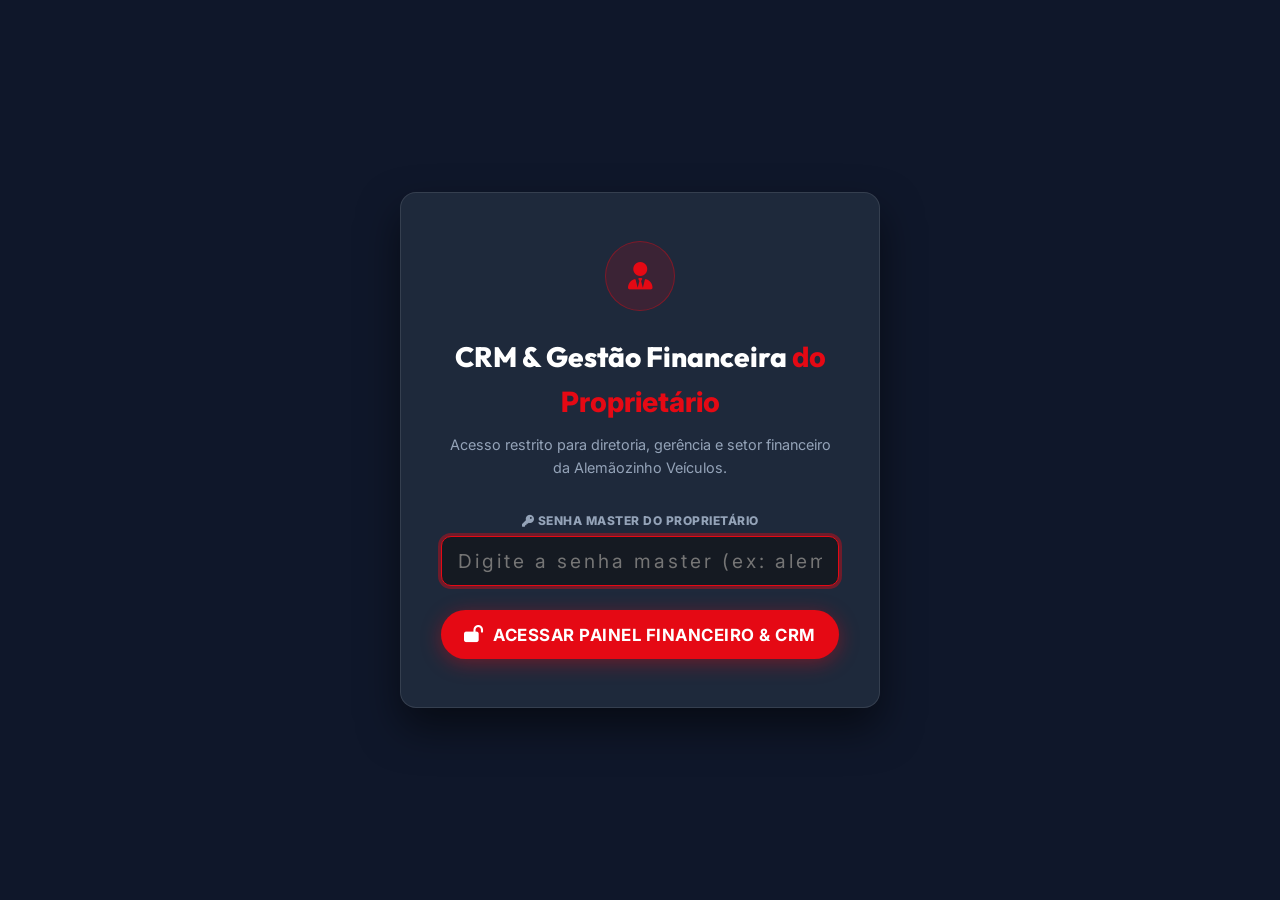
<file: crm.html>
<!DOCTYPE html>
<html lang="pt-BR">
<head>
  <meta charset="UTF-8">
  <meta name="viewport" content="width=device-width, initial-scale=1.0">
  <title>CRM, Follow-up & Gestão Financeira | Alemãozinho Veículos</title>
  <link rel="icon" type="image/png" href="assets/logo.png">
  <link rel="stylesheet" href="https://cdnjs.cloudflare.com/ajax/libs/font-awesome/6.4.0/css/all.min.css">
  <link rel="stylesheet" href="styles.css?v=27.0">

  <style>
    /* CRM FOLLOW-UP & LEAD RECOVERY SPECIFIC STYLES */
    .crm-status-pill {
      padding: 0.3rem 0.75rem;
      border-radius: 20px;
      font-size: 0.75rem;
      font-weight: 700;
      display: inline-flex;
      align-items: center;
      gap: 0.35rem;
      white-space: nowrap;
    }

    .crm-status-new { background: rgba(239, 68, 68, 0.15); color: #EF4444; border: 1px solid rgba(239, 68, 68, 0.4); }
    .crm-status-follow { background: rgba(245, 158, 11, 0.15); color: #F59E0B; border: 1px solid rgba(245, 158, 11, 0.4); }
    .crm-status-cold { background: rgba(168, 85, 247, 0.15); color: #A855F7; border: 1px solid rgba(168, 85, 247, 0.4); }
    .crm-status-sold { background: rgba(37, 211, 102, 0.15); color: #25D366; border: 1px solid rgba(37, 211, 102, 0.4); }

    .crm-action-btn-group {
      display: flex;
      gap: 0.4rem;
      flex-wrap: wrap;
    }

    .crm-btn-sm {
      padding: 0.35rem 0.65rem;
      font-size: 0.75rem;
      border-radius: 6px;
      font-weight: 600;
      border: 1px solid transparent;
      cursor: pointer;
      display: inline-flex;
      align-items: center;
      gap: 0.3rem;
      transition: all 0.2s ease;
    }

    .crm-btn-wa { background: #25D366; color: #000; font-weight: 700; }
    .crm-btn-wa:hover { background: #20BA5A; }
    
    .crm-btn-edit { background: #1E293B; color: #FFF; border-color: rgba(255,255,255,0.15); }
    .crm-btn-edit:hover { background: #334155; }

    .crm-btn-recover { background: #E50914; color: #FFF; }
    .crm-btn-recover:hover { background: #B90710; }

    .crm-notes-box {
      font-size: 0.75rem;
      color: #94A3B8;
      background: #0F141C;
      padding: 0.4rem 0.6rem;
      border-radius: 6px;
      margin-top: 0.35rem;
      border-left: 2px solid var(--primary);
    }
  </style>
</head>
<body id="crmPage">

  <!-- Lock / Authentication Screen -->
  <section id="crmLoginScreen" class="login-screen">
    <div class="login-card" style="max-width: 480px;">
      <div class="login-icon-box" style="background: rgba(229,9,20,0.15); border-color: rgba(229,9,20,0.4);">
        <i class="fas fa-user-tie" style="color:var(--primary);"></i>
      </div>
      <h2 style="font-size: 1.75rem; margin-bottom: 0.5rem;">CRM & Gestão Financeira <span class="gradient-text-red">do Proprietário</span></h2>
      <p style="color: var(--text-muted); font-size: 0.9rem; margin-bottom: 2rem;">
        Acesso restrito para diretoria, gerência e setor financeiro da Alemãozinho Veículos.
      </p>

      <form onsubmit="handleCrmLogin(event)">
        <div class="form-group" style="margin-bottom: 1.5rem;">
          <label><i class="fas fa-key"></i> Senha Master do Proprietário</label>
          <input type="password" id="crmPinInput" placeholder="Digite a senha master (ex: alemao-master-2026)" class="input-custom" style="text-align: center; font-size: 1.2rem; letter-spacing: 3px;" required autofocus>
        </div>

        <div id="crmLoginError" style="color: #FF4D5A; font-size: 0.85rem; margin-bottom: 1rem; display: none;"></div>

        <button type="submit" class="btn-primary" style="width: 100%; justify-content: center; font-size: 1.05rem; padding: 0.9rem;">
          <i class="fas fa-lock-open"></i> Acessar Painel Financeiro & CRM
        </button>
      </form>
    </div>
  </section>

  <!-- Authenticated CRM & Financial Dashboard -->
  <section id="crmDashboardScreen" class="dealer-section" style="display: none; padding-top: 2rem;">
    <div class="container">
      
      <!-- Top Header Row -->
      <div class="dealer-header">
        <div style="display: flex; align-items: center; gap: 1rem;">
          <div class="brand-logo">
            <img src="assets/logo.png" alt="Alemãozinho Veículos Ícone" class="brand-icon-img">
            <img src="assets/logomarca.png" alt="Alemãozinho Veículos Logo" class="brand-img-logo">
          </div>
          <div style="border-left: 1px solid var(--border-light); padding-left: 1rem;">
            <h1 style="font-size: 1.5rem;">CRM & Follow-up de Vendas <span class="gradient-text-red">| Diretoria</span></h1>
            <div style="display: flex; align-items: center; gap: 0.75rem; margin-top: 0.25rem;">
              <span style="font-size: 0.85rem; color: var(--accent-gold); font-weight: 600;">
                <i class="fas fa-crown"></i> Painel Executivo do Proprietário
              </span>
              <span class="cloud-sync-badge" style="padding: 0.15rem 0.6rem; border-radius: 20px; font-size: 0.75rem; font-weight: 600;">
                <i class="fas fa-database"></i> Cloud DB Conectado
              </span>
            </div>
          </div>
        </div>

        <div style="display: flex; gap: 1rem; align-items: center; flex-wrap: wrap;">
          <button onclick="openNewLeadModal()" class="btn-primary" style="font-size: 0.85rem;">
            <i class="fas fa-user-plus"></i> + Novo Lead / Cliente
          </button>
          <a href="admin.html" target="_blank" class="btn-outline" style="font-size: 0.85rem;">
            <i class="fas fa-car"></i> Painel do Dealer ↗
          </a>
          <button onclick="handleCrmLogout()" class="btn-outline" style="font-size: 0.85rem; border-color: #DC2626; color: #DC2626;">
            <i class="fas fa-sign-out-alt"></i> Sair
          </button>
        </div>
      </div>

      <!-- Financial & Lead Recovery Metrics Cards -->
      <div class="admin-stats-grid">
        <div class="stat-card">
          <div class="stat-icon" style="color:#3B82F6; background:rgba(59,130,246,0.15);"><i class="fas fa-users-cog"></i></div>
          <div>
            <div id="statTotalLeads" class="stat-val">0</div>
            <div class="stat-label">Total de Leads Cadastrados</div>
          </div>
        </div>

        <div class="stat-card">
          <div class="stat-icon" style="color:var(--accent-gold); background:rgba(245,158,11,0.15);"><i class="fas fa-clock"></i></div>
          <div>
            <div id="statPendingFollowups" class="stat-val">0</div>
            <div class="stat-label">Follow-ups Pendentes</div>
          </div>
        </div>

        <div class="stat-card">
          <div class="stat-icon" style="color:var(--primary); background:rgba(229,9,20,0.15);"><i class="fas fa-fire"></i></div>
          <div>
            <div id="statColdLeads" class="stat-val">0</div>
            <div class="stat-label">Leads Frios para Resgate</div>
          </div>
        </div>

        <div class="stat-card">
          <div class="stat-icon" style="color:var(--accent-green); background:rgba(37,211,102,0.15);"><i class="fas fa-check-double"></i></div>
          <div>
            <div id="statConcludedSales" class="stat-val">0</div>
            <div class="stat-label">Vendas Concluídas</div>
          </div>
        </div>
      </div>

      <!-- CRM Leads Pipeline & Recovery Table -->
      <div style="background: var(--bg-card); border: 1px solid var(--border-light); border-radius: var(--radius-lg); padding: 1.5rem; margin-bottom: 2rem;">
        <div style="display: flex; justify-content: space-between; align-items: center; margin-bottom: 1.5rem; flex-wrap: wrap; gap: 1rem;">
          <div>
            <h3 style="font-size: 1.25rem;"><i class="fas fa-funnel-dollar" style="color:var(--primary)"></i> Funil de Vendas, Follow-up & Resgate de Leads (CRM)</h3>
            <p style="font-size: 0.85rem; color: var(--text-muted);">Gerencie todos os clientes interessados, agende datas de retorno e envie mensagens automáticas de resgate no WhatsApp.</p>
          </div>
          <div style="display: flex; gap: 0.75rem; align-items: center;">
            <select id="crmStatusFilter" class="select-custom" style="padding: 0.4rem 0.8rem; font-size: 0.8rem;" onchange="renderCrmLeads()">
              <option value="all">Todos os Status</option>
              <option value="new">🔴 Novo Lead</option>
              <option value="follow">🟡 Follow-up Agendado</option>
              <option value="cold">🟣 Lead Frio (Resgatar)</option>
              <option value="sold">🟢 Venda Fechada</option>
            </select>
            <button onclick="renderCrmLeads()" class="btn-outline" style="font-size: 0.8rem; padding: 0.4rem 0.9rem;">
              <i class="fas fa-sync"></i> Atualizar
            </button>
          </div>
        </div>

        <div class="table-responsive">
          <table class="admin-table">
            <thead>
              <tr>
                <th>Data / Hora</th>
                <th>Cliente / Contato</th>
                <th>Veículo Desejado</th>
                <th>Status do Lead</th>
                <th>Data de Retorno (Follow-up)</th>
                <th>Notas & Histórico</th>
                <th>Ações de Venda & Resgate</th>
              </tr>
            </thead>
            <tbody id="crmLeadsTableBody">
              <!-- Rendered dynamically -->
            </tbody>
          </table>
        </div>
      </div>

    </div>
  </section>

  <!-- Add / Edit Lead Modal -->
  <div id="crmLeadModal" class="modal-overlay">
    <div class="modal-container" style="max-width: 600px;">
      <button onclick="closeCrmLeadModal()" class="modal-close"><i class="fas fa-times"></i></button>
      <div style="padding: 2rem;">
        <h2 id="leadModalTitle" style="font-size: 1.5rem; margin-bottom: 1.5rem;"><i class="fas fa-user-plus" style="color:var(--primary)"></i> Cadastrar Novo Lead / Cliente</h2>
        
        <form id="crmLeadForm" onsubmit="handleSaveLead(event)">
          <div class="form-group" style="margin-bottom: 1rem;">
            <label>Nome do Cliente</label>
            <input type="text" id="leadFormName" placeholder="Ex: João da Silva" class="input-custom" required>
          </div>

          <div class="form-row" style="margin-bottom: 1rem;">
            <div class="form-group">
              <label>Telefone / WhatsApp</label>
              <input type="tel" id="leadFormPhone" placeholder="(16) 99999-9999" class="input-custom" required>
            </div>
            <div class="form-group">
              <label>Veículo Desejado</label>
              <input type="text" id="leadFormCar" placeholder="Ex: Chevrolet Tracker" class="input-custom" required>
            </div>
          </div>

          <div class="form-row" style="margin-bottom: 1rem;">
            <div class="form-group">
              <label>Status do Lead</label>
              <select id="leadFormStatus" class="select-custom" required>
                <option value="new">🔴 Novo Lead (Aguardando Retorno)</option>
                <option value="follow">🟡 Em Negociação (Follow-up)</option>
                <option value="cold">🟣 Lead Frio (Necessita Resgate)</option>
                <option value="sold">🟢 Venda Concluída!</option>
              </select>
            </div>
            <div class="form-group">
              <label>Data para Próximo Retorno</label>
              <input type="date" id="leadFormFollowDate" class="input-custom">
            </div>
          </div>

          <div class="form-group" style="margin-bottom: 1.5rem;">
            <label>Histórico do Atendimento / Observações</label>
            <textarea id="leadFormNotes" placeholder="Ex: Cliente prefere cor branca, entrada de R$ 30k e 48x. Retornar na quinta-feira à tarde." class="input-custom" style="height: 90px; resize: vertical;"></textarea>
          </div>

          <div style="display: flex; gap: 1rem; justify-content: flex-end;">
            <button type="button" onclick="closeCrmLeadModal()" class="btn-outline">Cancelar</button>
            <button type="submit" class="btn-primary"><i class="fas fa-save"></i> Salvar Lead no CRM</button>
          </div>
        </form>
      </div>
    </div>
  </div>

  <!-- Lead Recovery Template Selection Modal -->
  <div id="crmRecoveryModal" class="modal-overlay">
    <div class="modal-container" style="max-width: 550px;">
      <button onclick="closeCrmRecoveryModal()" class="modal-close"><i class="fas fa-times"></i></button>
      <div style="padding: 2rem;">
        <h2 style="font-size: 1.4rem; margin-bottom: 0.5rem;"><i class="fab fa-whatsapp" style="color:#25D366"></i> Resgate de Lead em 1-Clique</h2>
        <p style="font-size: 0.85rem; color: var(--text-muted); margin-bottom: 1.5rem;">Escolha o modelo de mensagem de venda ideal para resgatar este cliente:</p>

        <div style="display: flex; flex-direction: column; gap: 1rem;">
          <button onclick="sendRecoveryTemplate(1)" class="btn-outline" style="text-align: left; justify-content: flex-start; padding: 1rem; border-color: rgba(37,211,102,0.4);">
            <div>
              <div style="font-weight: 800; color: #25D366; font-size: 0.95rem; margin-bottom: 0.25rem;">📩 Opção 1: Oferta Especial & Taxa Reduzida</div>
              <div style="font-size: 0.8rem; color: #94A3B8;">"Olá [Nome]! Baixamos as taxas de financiamento para o [Carro] esta semana! Vamos aproveitar?"</div>
            </div>
          </button>

          <button onclick="sendRecoveryTemplate(2)" class="btn-outline" style="text-align: left; justify-content: flex-start; padding: 1rem; border-color: rgba(229,9,20,0.4);">
            <div>
              <div style="font-weight: 800; color: var(--primary); font-size: 0.95rem; margin-bottom: 0.25rem;">🚀 Opção 2: Convite para Test Drive Presencial</div>
              <div style="font-size: 0.8rem; color: #94A3B8;">"Olá [Nome]! O [Carro] está higienizado no nosso showroom em Pedregulho. Que tal vir tomar um café e testar hoje?"</div>
            </div>
          </button>

          <button onclick="sendRecoveryTemplate(3)" class="btn-outline" style="text-align: left; justify-content: flex-start; padding: 1rem; border-color: rgba(245,158,11,0.4);">
            <div>
              <div style="font-weight: 800; color: var(--accent-gold); font-size: 0.95rem; margin-bottom: 0.25rem;">🔄 Opção 3: Super Avaliação no Seminovo na Troca</div>
              <div style="font-size: 0.8rem; color: #94A3B8;">"Olá [Nome]! Estamos com alta procura e garantimos a melhor avaliação do seu seminovo na troca hoje!"</div>
            </div>
          </button>
        </div>
      </div>
    </div>
  </div>

  <!-- Script DB and CRM Logic -->
  <script src="db.js?v=27.0"></script>

  <script>
    const CRM_PIN = 'alemao-master-2026';
    const CRM_STORAGE_KEY = 'alemaozinho_crm_leads_v2';
    
    let crmLeads = [];
    let editingLeadId = null;
    let selectedRecoveryLead = null;

    const INITIAL_LEADS = [
      { id: 101, date: '02/08/2026 10:15', name: 'Alexandre Mancini', phone: '(16) 99215-0212', car: 'Chevrolet Tracker 1.0 Turbo LTZ', status: 'follow', followDate: '2026-08-05', notes: 'Interessado em entrada de 30% no Santander. Retornar quarta-feira.' },
      { id: 102, date: '01/08/2026 14:40', name: 'Lucas Ferreira', phone: '(16) 99841-2010', car: 'Toyota Corolla 2.0 XEi', status: 'cold', followDate: '2026-08-03', notes: 'Procurava parcelas abaixo de R$ 2.000. Mandar opção de taxa reduzida.' },
      { id: 103, date: '31/07/2026 17:20', name: 'Mariana Souza', phone: '(16) 99123-5544', car: 'Jeep Compass 1.3 Turbo', status: 'sold', followDate: '', notes: 'Venda concluída com sucesso! Carro entregue.' },
      { id: 104, date: '30/07/2026 11:05', name: 'Roberto Carlos', phone: '(16) 99777-1234', car: 'Fiat Toro 1.3 Turbo Volcano', status: 'new', followDate: '2026-08-04', notes: 'Lead enviado via simulador do site.' }
    ];

    document.addEventListener('DOMContentLoaded', () => {
      const isAuth = sessionStorage.getItem('crm_auth') === 'true';
      if (isAuth) {
        document.getElementById('crmLoginScreen').style.display = 'none';
        document.getElementById('crmDashboardScreen').style.display = 'block';
        loadCrmLeads();
      }
    });

    function handleCrmLogin(event) {
      event.preventDefault();
      const pin = document.getElementById('crmPinInput').value;
      const errorMsg = document.getElementById('crmLoginError');

      if (pin === CRM_PIN || pin === 'alemao2026') {
        sessionStorage.setItem('crm_auth', 'true');
        document.getElementById('crmLoginScreen').style.display = 'none';
        document.getElementById('crmDashboardScreen').style.display = 'block';
        loadCrmLeads();
      } else {
        errorMsg.innerText = 'Senha Master incorreta. Tente novamente.';
        errorMsg.style.display = 'block';
      }
    }

    function handleCrmLogout() {
      sessionStorage.removeItem('crm_auth');
      window.location.reload();
    }

    function loadCrmLeads() {
      const saved = localStorage.getItem(CRM_STORAGE_KEY);
      if (saved) {
        try { crmLeads = JSON.parse(saved); } catch(e) { crmLeads = INITIAL_LEADS; }
      } else {
        crmLeads = INITIAL_LEADS;
      }
      saveCrmLeads();
      renderCrmLeads();
      updateCrmStats();
    }

    function saveCrmLeads() {
      localStorage.setItem(CRM_STORAGE_KEY, JSON.stringify(crmLeads));
    }

    function updateCrmStats() {
      document.getElementById('statTotalLeads').innerText = crmLeads.length;
      document.getElementById('statPendingFollowups').innerText = crmLeads.filter(l => l.status === 'follow' || l.status === 'new').length;
      document.getElementById('statColdLeads').innerText = crmLeads.filter(l => l.status === 'cold').length;
      document.getElementById('statConcludedSales').innerText = crmLeads.filter(l => l.status === 'sold').length;
    }

    function renderCrmLeads() {
      const tbody = document.getElementById('crmLeadsTableBody');
      const filter = document.getElementById('crmStatusFilter').value;
      if (!tbody) return;

      let filtered = crmLeads;
      if (filter !== 'all') {
        filtered = crmLeads.filter(l => l.status === filter);
      }

      if (filtered.length === 0) {
        tbody.innerHTML = `<tr><td colspan="7" style="text-align:center; padding:2rem; color:#94A3B8;">Nenhum lead encontrado neste filtro.</td></tr>`;
        return;
      }

      tbody.innerHTML = filtered.map(lead => {
        let statusBadge = '<span class="crm-status-pill crm-status-new">🔴 Novo Lead</span>';
        if (lead.status === 'follow') statusBadge = '<span class="crm-status-pill crm-status-follow">🟡 Em Negociação</span>';
        if (lead.status === 'cold') statusBadge = '<span class="crm-status-pill crm-status-cold">🟣 Lead Frio (Resgatar)</span>';
        if (lead.status === 'sold') statusBadge = '<span class="crm-status-pill crm-status-sold">🟢 Venda Fechada!</span>';

        const formattedFollowDate = lead.followDate ? new Date(lead.followDate + 'T00:00:00').toLocaleDateString('pt-BR') : 'Não agendado';

        return `
          <tr>
            <td style="font-size:0.8rem; color:var(--text-muted);">${lead.date}</td>
            <td>
              <strong>${lead.name}</strong><br>
              <span style="font-size:0.8rem; color:var(--text-muted);"><i class="fab fa-whatsapp" style="color:#25D366"></i> ${lead.phone}</span>
            </td>
            <td style="color:var(--primary); font-weight:700;">${lead.car}</td>
            <td>${statusBadge}</td>
            <td style="font-size:0.85rem; font-weight:600; color:var(--accent-gold);">
              <i class="fas fa-calendar-alt"></i> ${formattedFollowDate}
            </td>
            <td>
              <div class="crm-notes-box">
                ${lead.notes || 'Sem observações'}
              </div>
            </td>
            <td>
              <div class="crm-action-btn-group">
                <button onclick="openCrmRecoveryModal(${lead.id})" class="crm-btn-sm crm-btn-wa" title="Enviar Mensagem de Venda / Resgate">
                  <i class="fab fa-whatsapp"></i> Resgatar Lead
                </button>
                <button onclick="openEditLeadModal(${lead.id})" class="crm-btn-sm crm-btn-edit" title="Editar Status / Data">
                  <i class="fas fa-edit"></i>
                </button>
                <button onclick="deleteLead(${lead.id})" class="crm-btn-sm crm-btn-recover" title="Excluir Lead">
                  <i class="fas fa-trash"></i>
                </button>
              </div>
            </td>
          </tr>
        `;
      }).join('');
    }

    function openNewLeadModal() {
      editingLeadId = null;
      document.getElementById('leadModalTitle').innerText = 'Cadastrar Novo Lead / Cliente';
      document.getElementById('crmLeadForm').reset();
      document.getElementById('crmLeadModal').classList.add('active');
    }

    function openEditLeadModal(id) {
      const lead = crmLeads.find(l => l.id === id);
      if (!lead) return;

      editingLeadId = id;
      document.getElementById('leadModalTitle').innerText = 'Editar Dados do Lead';
      document.getElementById('leadFormName').value = lead.name;
      document.getElementById('leadFormPhone').value = lead.phone;
      document.getElementById('leadFormCar').value = lead.car;
      document.getElementById('leadFormStatus').value = lead.status;
      document.getElementById('leadFormFollowDate').value = lead.followDate || '';
      document.getElementById('leadFormNotes').value = lead.notes || '';

      document.getElementById('crmLeadModal').classList.add('active');
    }

    function closeCrmLeadModal() {
      document.getElementById('crmLeadModal').classList.remove('active');
    }

    function handleSaveLead(e) {
      e.preventDefault();
      const name = document.getElementById('leadFormName').value;
      const phone = document.getElementById('leadFormPhone').value;
      const car = document.getElementById('leadFormCar').value;
      const status = document.getElementById('leadFormStatus').value;
      const followDate = document.getElementById('leadFormFollowDate').value;
      const notes = document.getElementById('leadFormNotes').value;

      if (editingLeadId) {
        const idx = crmLeads.findIndex(l => l.id === editingLeadId);
        if (idx !== -1) {
          crmLeads[idx] = { ...crmLeads[idx], name, phone, car, status, followDate, notes };
        }
      } else {
        const now = new Date();
        const dateStr = now.toLocaleDateString('pt-BR') + ' ' + now.toLocaleTimeString('pt-BR', { hour: '2-digit', minute: '2-digit' });
        crmLeads.unshift({
          id: Date.now(),
          date: dateStr,
          name, phone, car, status, followDate, notes
        });
      }

      saveCrmLeads();
      renderCrmLeads();
      updateCrmStats();
      closeCrmLeadModal();
    }

    function deleteLead(id) {
      if (confirm('Tem certeza que deseja remover este lead do CRM?')) {
        crmLeads = crmLeads.filter(l => l.id !== id);
        saveCrmLeads();
        renderCrmLeads();
        updateCrmStats();
      }
    }

    /* LEAD RECOVERY WHATSAPP TEMPLATE ENGINE */
    function openCrmRecoveryModal(id) {
      selectedRecoveryLead = crmLeads.find(l => l.id === id);
      if (selectedRecoveryLead) {
        document.getElementById('crmRecoveryModal').classList.add('active');
      }
    }

    function closeCrmRecoveryModal() {
      document.getElementById('crmRecoveryModal').classList.remove('active');
    }

    function sendRecoveryTemplate(optionNumber) {
      if (!selectedRecoveryLead) return;

      const lead = selectedRecoveryLead;
      const cleanPhone = '55' + lead.phone.replace(/\D/g, '');
      let msg = '';

      if (optionNumber === 1) {
        msg = `Olá ${lead.name}, tudo bem? Sou o Alexandre da Alemãozinho Veículos!\n\n` +
              `Passando para te avisar que conseguimos uma *condição especial com taxa reduzida* para o *${lead.car}* esta semana!\n\n` +
              `Consegue dar uma olhada nas parcelas hoje?`;
      } else if (optionNumber === 2) {
        msg = `Olá ${lead.name}, tudo bem? Sou o Alexandre da Alemãozinho Veículos!\n\n` +
              `O *${lead.car}* que você gostou está higienizado e pronto no nosso showroom na R. Joaquim Ferreira Coelho, 560 em Pedregulho - SP!\n\n` +
              `Que tal passar aqui hoje para tomar um café e fazer um Test Drive?`;
      } else if (optionNumber === 3) {
        msg = `Olá ${lead.name}! Tudo bem?\n\n` +
              `Estamos com alta procura no nosso estoque e cobrimos a avaliação do seu seminovo na troca pelo *${lead.car}*!\n\n` +
              `Podemos avaliar o seu carro hoje sem compromisso?`;
      }

      window.open(`https://wa.me/${cleanPhone}?text=${encodeURIComponent(msg)}`, '_blank');
      closeCrmRecoveryModal();
    }
  </script>
</body>
</html>
</file>
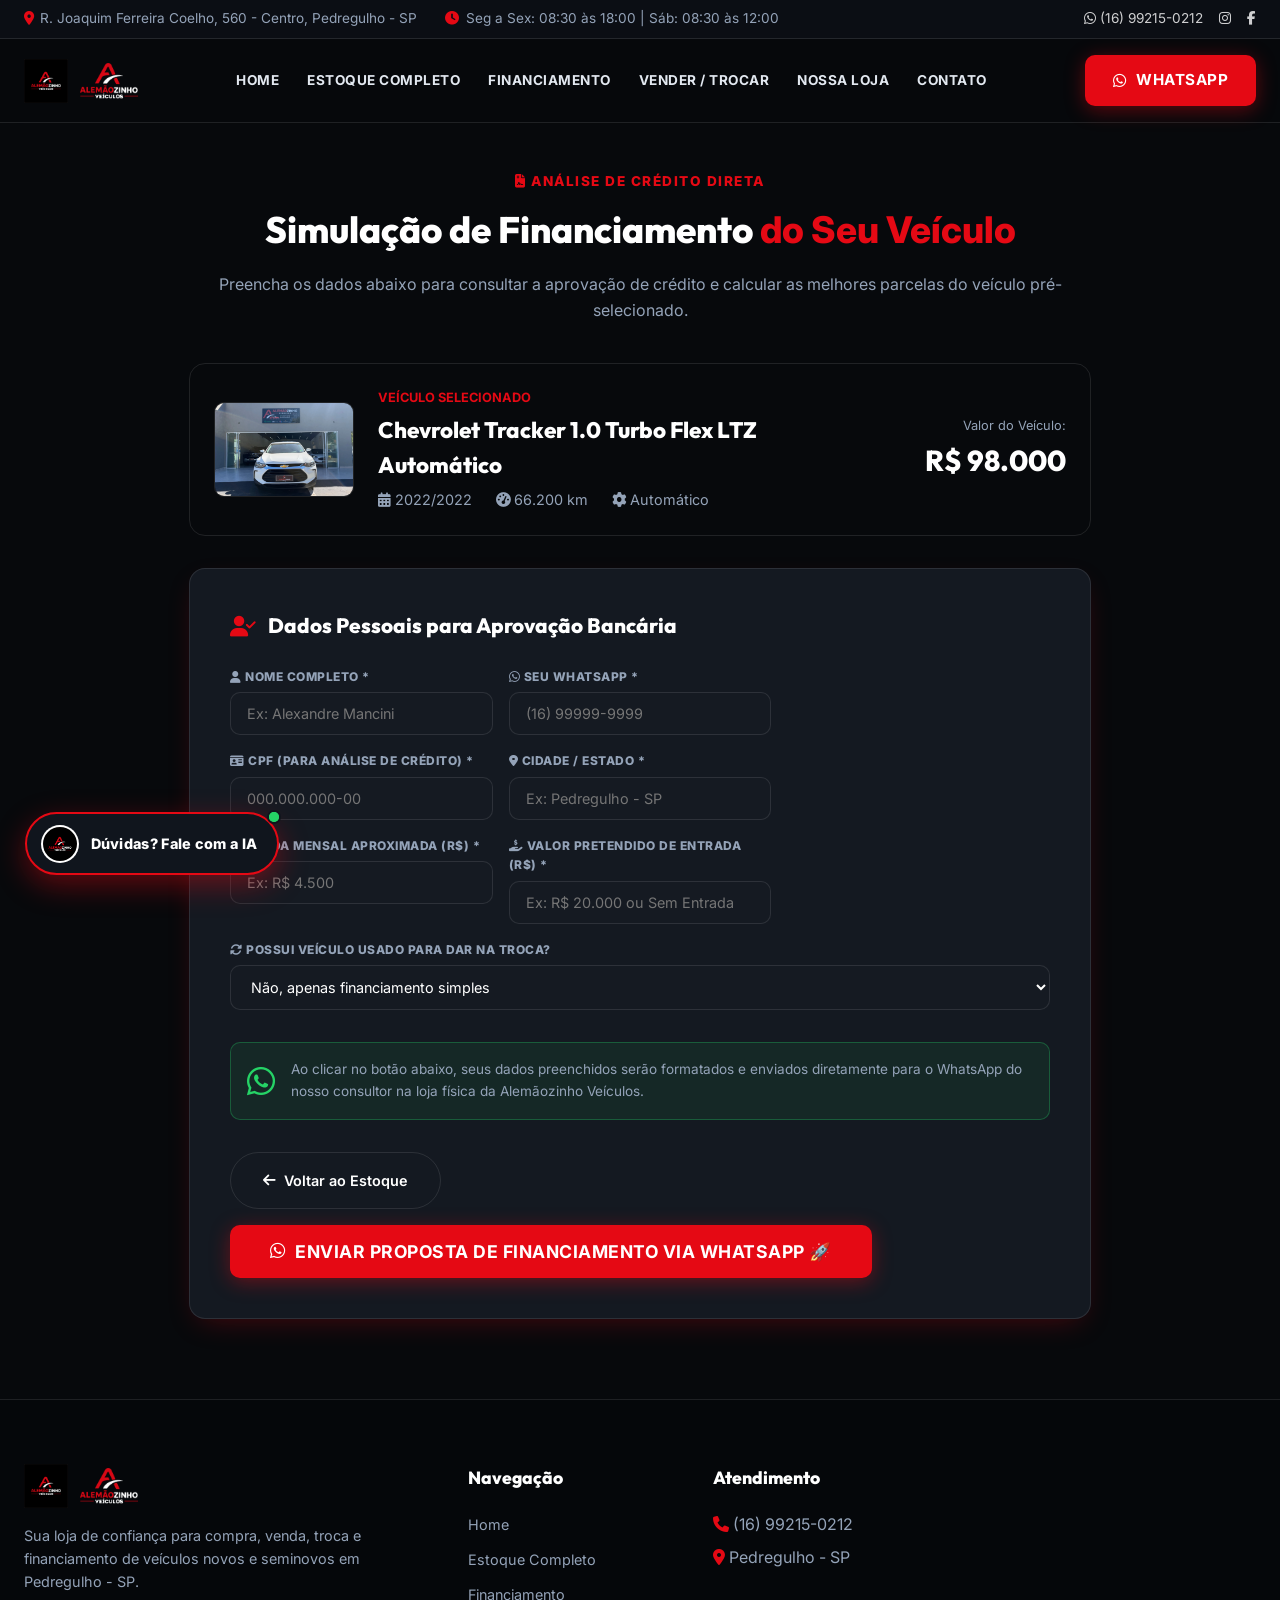
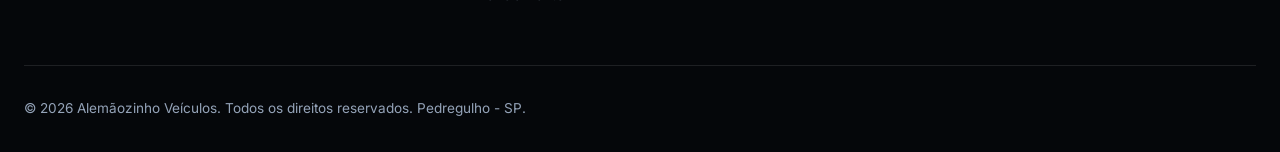
<file: proposta.html>
<!DOCTYPE html>
<html lang="pt-BR">
<head>
  <meta charset="UTF-8">
  <meta name="viewport" content="width=device-width, initial-scale=1.0">
  <title>Simulação de Financiamento | Alemãozinho Veículos - Pedregulho - SP</title>
  <meta name="description" content="Solicite a aprovação de crédito e simulação de parcelas para seu novo veículo na Alemãozinho Veículos em Pedregulho - SP.">
  
  <!-- Favicon -->
  <link rel="icon" type="image/png" href="assets/logo.png">
  
  <!-- FontAwesome Icons -->
  <link rel="stylesheet" href="https://cdnjs.cloudflare.com/ajax/libs/font-awesome/6.4.0/css/all.min.css">
  
  <!-- Custom Stylesheet -->
  <link rel="stylesheet" href="styles.css?v=9.0">
</head>
<body id="propostaPage">

  <!-- Announcement Bar -->
  <div class="top-bar">
    <div class="container top-bar-content">
      <div class="top-bar-info">
        <span><i class="fas fa-map-marker-alt" style="color:var(--primary)"></i> R. Joaquim Ferreira Coelho, 560 - Centro, Pedregulho - SP</span>
        <span><i class="fas fa-clock" style="color:var(--primary)"></i> Seg a Sex: 08:30 às 18:00 | Sáb: 08:30 às 12:00</span>
      </div>
      <div class="top-bar-social">
        <a href="https://wa.me/5516992150212" target="_blank" title="WhatsApp"><i class="fab fa-whatsapp"></i> (16) 99215-0212</a>
        <a href="https://www.instagram.com/alemazinhoenegocios/" target="_blank" title="Instagram"><i class="fab fa-instagram"></i></a>
        <a href="https://www.facebook.com/alexandre.manciniaguilarjunior" target="_blank" title="Facebook"><i class="fab fa-facebook-f"></i></a>
      </div>
    </div>
  </div>

  <!-- Header / Navbar -->
  <header class="navbar">
    <div class="container nav-container">
      <a href="https://gabriellimakkf123-ui.github.io/alemaozinho-veiculos/" class="brand-logo">
        <img src="assets/logo.png" alt="Alemãozinho Veículos Ícone" class="brand-icon-img">
        <img src="assets/logomarca.png" alt="Alemãozinho Veículos Logo Oficial" class="brand-img-logo">
      </a>

      <nav class="nav-links">
        <a href="https://gabriellimakkf123-ui.github.io/alemaozinho-veiculos/">Home</a>
        <a href="https://gabriellimakkf123-ui.github.io/alemaozinho-veiculos/estoque.html">Estoque Completo</a>
        <a href="https://gabriellimakkf123-ui.github.io/alemaozinho-veiculos/#financiamento">Financiamento</a>
        <a href="https://gabriellimakkf123-ui.github.io/alemaozinho-veiculos/#vender">Vender / Trocar</a>
        <a href="https://gabriellimakkf123-ui.github.io/alemaozinho-veiculos/#sobre">Nossa Loja</a>
        <a href="https://gabriellimakkf123-ui.github.io/alemaozinho-veiculos/#contato">Contato</a>
      </nav>

      <div class="nav-actions">
        <a href="https://wa.me/5516992150212" target="_blank" class="btn-whatsapp">
          <i class="fab fa-whatsapp"></i> WhatsApp
        </a>
      </div>
    </div>
  </header>

  <!-- Proposal Container Section -->
  <section style="padding: 3rem 0 5rem 0; min-height: 80vh;">
    <div class="container" style="max-width: 950px;">
      
      <div style="text-align: center; margin-bottom: 2.5rem;">
        <span class="section-tag"><i class="fas fa-file-contract"></i> Análise de Crédito Direta</span>
        <h1 class="section-title" style="font-size: 2.3rem;">Simulação de Financiamento <span class="gradient-text-red">do Seu Veículo</span></h1>
        <p class="section-subtitle">Preencha os dados abaixo para consultar a aprovação de crédito e calcular as melhores parcelas do veículo pré-selecionado.</p>
      </div>

      <!-- Pre-Selected Vehicle Preview Card -->
      <div id="selectedCarPreviewCard" style="background: var(--bg-surface-elevated); border: 1px solid var(--border-light); border-radius: var(--radius-lg); padding: 1.5rem; margin-bottom: 2rem; display: flex; gap: 1.5rem; align-items: center; flex-wrap: wrap;">
        <img id="previewCarImg" src="assets/tracker_original.webp" alt="Carro Selecionado" style="width: 140px; height: 95px; object-fit: cover; border-radius: var(--radius-md); border: 1px solid var(--border-light);">
        <div style="flex: 1; min-width: 240px;">
          <div style="font-size: 0.8rem; color: var(--primary); font-weight: 700; text-transform: uppercase;" id="previewCarCategory">Veículo Selecionado</div>
          <h3 id="previewCarTitle" style="font-size: 1.4rem; margin: 0.25rem 0;">Chevrolet Tracker 1.0 Turbo Flex LTZ Automático</h3>
          <div style="display: flex; gap: 1.5rem; color: var(--text-muted); font-size: 0.9rem; margin-top: 0.25rem;">
            <span id="previewCarYear"><i class="fas fa-calendar-alt"></i> 2022/2022</span>
            <span id="previewCarKm"><i class="fas fa-tachometer-alt"></i> 66.200 km</span>
            <span id="previewCarTrans"><i class="fas fa-cog"></i> Automático</span>
          </div>
        </div>
        <div style="text-align: right; min-width: 180px;">
          <div style="font-size: 0.8rem; color: var(--text-muted);">Valor do Veículo:</div>
          <div id="previewCarPrice" style="font-size: 1.8rem; font-family: var(--font-heading); font-weight: 800; color: #FFF;">R$ 98.000</div>
        </div>
      </div>

      <!-- Bank Credit Approval Form Card -->
      <div style="background: var(--bg-card); border: 1px solid var(--border-light); border-radius: var(--radius-lg); padding: 2.5rem; box-shadow: var(--shadow-glow);">
        <h3 style="font-size: 1.3rem; margin-bottom: 1.5rem; display: flex; align-items: center; gap: 0.75rem;">
          <i class="fas fa-user-check" style="color:var(--primary)"></i> Dados Pessoais para Aprovação Bancária
        </h3>

        <form id="financingForm" onsubmit="handleFinancingSubmit(event)">
          
          <div class="form-row">
            <div class="form-group">
              <label><i class="fas fa-user"></i> Nome Completo *</label>
              <input type="text" id="propostaNome" placeholder="Ex: Alexandre Mancini" class="input-custom" required>
            </div>

            <div class="form-group">
              <label><i class="fab fa-whatsapp"></i> Seu WhatsApp *</label>
              <input type="tel" id="propostaPhone" placeholder="(16) 99999-9999" class="input-custom" required>
            </div>
          </div>

          <div class="form-row">
            <div class="form-group">
              <label><i class="fas fa-id-card"></i> CPF (Para Análise de Crédito) *</label>
              <input type="text" id="propostaCpf" placeholder="000.000.000-00" class="input-custom" required>
            </div>

            <div class="form-group">
              <label><i class="fas fa-map-marker-alt"></i> Cidade / Estado *</label>
              <input type="text" id="propostaCidade" placeholder="Ex: Pedregulho - SP" class="input-custom" required>
            </div>
          </div>

          <div class="form-row">
            <div class="form-group">
              <label><i class="fas fa-wallet"></i> Renda Mensal Aproximada (R$) *</label>
              <input type="text" id="propostaRenda" placeholder="Ex: R$ 4.500" class="input-custom" required>
            </div>

            <div class="form-group">
              <label><i class="fas fa-hand-holding-usd"></i> Valor Pretendido de Entrada (R$) *</label>
              <input type="text" id="propostaEntrada" placeholder="Ex: R$ 20.000 ou Sem Entrada" class="input-custom" required>
            </div>
          </div>

          <div class="form-group" style="margin-bottom: 2rem;">
            <label><i class="fas fa-sync-alt"></i> Possui veículo usado para dar na troca?</label>
            <select id="propostaTroca" class="select-custom">
              <option value="Não">Não, apenas financiamento simples</option>
              <option value="Sim">Sim, quero dar meu usado na troca</option>
            </select>
          </div>

          <div style="background: rgba(37, 211, 102, 0.08); border: 1px solid rgba(37, 211, 102, 0.3); border-radius: var(--radius-md); padding: 1rem; margin-bottom: 2rem; display: flex; align-items: center; gap: 1rem;">
            <i class="fab fa-whatsapp" style="font-size: 2rem; color: #25D366;"></i>
            <div style="font-size: 0.85rem; color: var(--text-muted);">
              Ao clicar no botão abaixo, seus dados preenchidos serão formatados e enviados diretamente para o WhatsApp do nosso consultor na loja física da Alemãozinho Veículos.
            </div>
          </div>

          <div style="display: flex; gap: 1rem; justify-content: space-between; flex-wrap: wrap;">
            <a href="https://gabriellimakkf123-ui.github.io/alemaozinho-veiculos/estoque.html" class="btn-outline" style="padding: 1rem 2rem;">
              <i class="fas fa-arrow-left"></i> Voltar ao Estoque
            </a>
            <button type="submit" class="btn-whatsapp" style="padding: 1rem 2.5rem; font-size: 1.1rem;">
              <i class="fab fa-whatsapp"></i> Enviar Proposta de Financiamento via WhatsApp 🚀
            </button>
          </div>
        </form>

      </div>
    </div>
  </section>

  <!-- Footer -->
  <footer>
    <div class="container">
      <div class="footer-grid">
        <div>
          <div class="brand-logo" style="margin-bottom: 1rem;">
            <img src="assets/logo.png" alt="Alemãozinho Veículos Ícone" class="brand-icon-img">
            <img src="assets/logomarca.png" alt="Alemãozinho Veículos Logo" class="brand-img-logo">
          </div>
          <p style="color: var(--text-muted); margin-bottom: 1.5rem; font-size: 0.9rem;">
            Sua loja de confiança para compra, venda, troca e financiamento de veículos novos e seminovos em Pedregulho - SP.
          </p>
        </div>

        <div class="footer-col">
          <h4>Navegação</h4>
          <ul>
            <li><a href="https://gabriellimakkf123-ui.github.io/alemaozinho-veiculos/">Home</a></li>
            <li><a href="https://gabriellimakkf123-ui.github.io/alemaozinho-veiculos/estoque.html">Estoque Completo</a></li>
            <li><a href="https://gabriellimakkf123-ui.github.io/alemaozinho-veiculos/#financiamento">Financiamento</a></li>
          </ul>
        </div>

        <div class="footer-col">
          <h4>Atendimento</h4>
          <p><i class="fas fa-phone" style="color:var(--primary)"></i> (16) 99215-0212</p>
          <p style="margin-top: 0.5rem;"><i class="fas fa-map-marker-alt" style="color:var(--primary)"></i> Pedregulho - SP</p>
        </div>
      </div>

      <div class="footer-bottom">
        <div>© 2026 Alemãozinho Veículos. Todos os direitos reservados. Pedregulho - SP.</div>
      </div>
    </div>
  </footer>

  <!-- Cloud DB Script -->
  <script src="db.js?v=9.0"></script>
  <!-- Proposta Form Script -->
  <script>
    const STORE_WHATSAPP = '5516992150212';
    let selectedCar = null;

    document.addEventListener('DOMContentLoaded', async () => {
      // 1. Check if carId is passed in URL or sessionStorage
      const urlParams = new URLSearchParams(window.location.search);
      const carId = urlParams.get('carId') || sessionStorage.getItem('selectedCarForFinancingId');

      const cloudVehicles = await getCloudVehicles();

      if (carId && cloudVehicles) {
        selectedCar = cloudVehicles.find(c => c.id == carId);
      }

      // Default fallback to Chevrolet Tracker (ID 1) if no car selected
      if (!selectedCar && cloudVehicles && cloudVehicles.length > 0) {
        selectedCar = cloudVehicles[0];
      }

      if (selectedCar) {
        document.getElementById('previewCarImg').src = selectedCar.img;
        document.getElementById('previewCarTitle').innerText = `${selectedCar.make} ${selectedCar.model}`;
        document.getElementById('previewCarYear').innerHTML = `<i class="fas fa-calendar-alt"></i> ${selectedCar.year}`;
        document.getElementById('previewCarKm').innerHTML = `<i class="fas fa-tachometer-alt"></i> ${selectedCar.km}`;
        document.getElementById('previewCarTrans').innerHTML = `<i class="fas fa-cog"></i> ${selectedCar.transmission}`;
        document.getElementById('previewCarPrice').innerText = `R$ ${selectedCar.price.toLocaleString('pt-BR')}`;
      }
    });

    function handleFinancingSubmit(event) {
      event.preventDefault();
      
      const nome = document.getElementById('propostaNome').value;
      const phone = document.getElementById('propostaPhone').value;
      const cpf = document.getElementById('propostaCpf').value;
      const cidade = document.getElementById('propostaCidade').value;
      const renda = document.getElementById('propostaRenda').value;
      const entrada = document.getElementById('propostaEntrada').value;
      const troca = document.getElementById('propostaTroca').value;

      const carInfo = selectedCar 
        ? `${selectedCar.make} ${selectedCar.model} (${selectedCar.year}) - R$ ${selectedCar.price.toLocaleString('pt-BR')}`
        : 'Veículo Seminovo do Estoque';

      const message = `🚗 *SOLICITAÇÃO DE FINANCIAMENTO - ALEMÃOZINHO VEÍCULOS*\n\n` +
        `🚘 *Veículo Desejado*: ${carInfo}\n\n` +
        `👤 *Nome Completo*: ${nome}\n` +
        `📱 *WhatsApp*: ${phone}\n` +
        `🪪 *CPF*: ${cpf}\n` +
        `📍 *Cidade/UF*: ${cidade}\n` +
        `💵 *Renda Mensal*: ${renda}\n` +
        `💰 *Valor de Entrada*: ${entrada}\n` +
        `🔄 *Veículo na Troca*: ${troca}\n\n` +
        `Gostaria de consultar a aprovação de crédito para este veículo!`;

      if (typeof recordLeadToCRM === 'function') {
        recordLeadToCRM({
          name: nome,
          phone: phone,
          car: carInfo,
          notes: `Proposta de Financiamento enviada. CPF: ${cpf} | Cidade: ${cidade} | Renda: ${renda} | Entrada: ${entrada} | Troca: ${troca}`
        });
      }

      const encodedUrl = `https://wa.me/${STORE_WHATSAPP}?text=${encodeURIComponent(message)}`;
      window.open(encodedUrl, '_blank');
    }
  </script>
  <script src="ai-chat.js?v=26.0"></script>
</body>
</html>
</file>
<file: styles.css>
/* ==========================================================================
   ALEMÃOZINHO VEÍCULOS - MOCKUP FIEL (HERO SPLIT + FACHADA DIREITA)
   ========================================================================== */

@import url('https://fonts.googleapis.com/css2?family=Inter:wght@300;400;500;600;700;800;900&family=Outfit:wght@400;600;700;800;900&display=swap');

:root {
  --bg-dark: #07090C;
  --bg-surface: #0E1217;
  --bg-card: #141921;
  --bg-input: #1B212B;
  
  --primary: #E50914;
  --primary-hover: #FF1E2A;
  --primary-glow: rgba(229, 9, 20, 0.4);
  --accent-gold: #F59E0B;
  --accent-green: #25D366;
  
  --text-main: #FFFFFF;
  --text-muted: #94A3B8;
  --text-dim: #64748B;
  
  --border-light: rgba(255, 255, 255, 0.1);
  --glass-border: rgba(255, 255, 255, 0.08);

  --radius-sm: 6px;
  --radius-md: 10px;
  --radius-lg: 16px;
  --radius-full: 9999px;
  
  --font-main: 'Inter', sans-serif;
  --font-heading: 'Outfit', sans-serif;
  
  --shadow-glow: 0 10px 30px -10px rgba(229, 9, 20, 0.3);
  --transition: all 0.25s cubic-bezier(0.4, 0, 0.2, 1);
}

* {
  margin: 0;
  padding: 0;
  box-sizing: border-box;
  font-family: var(--font-main);
  scroll-behavior: smooth;
}

body {
  background-color: var(--bg-dark);
  color: var(--text-main);
  line-height: 1.6;
  overflow-x: hidden;
}

a {
  text-decoration: none;
  color: inherit;
}

/* Typography */
h1, h2, h3, h4, h5, h6 {
  font-family: var(--font-heading);
  color: #FFF;
  font-weight: 800;
}

.gradient-text-red {
  color: var(--primary);
}

.container {
  width: 100%;
  max-width: 1360px;
  margin: 0 auto;
  padding: 0 1.5rem;
}

/* Top Announcement Bar */
.top-bar {
  background: #0B0E14;
  border-bottom: 1px solid var(--border-light);
  font-size: 0.85rem;
  padding: 0.5rem 0;
  color: var(--text-muted);
}

.top-bar-content {
  display: flex;
  justify-content: space-between;
  align-items: center;
  gap: 1rem;
}

.top-bar-info span {
  display: inline-flex;
  align-items: center;
  gap: 0.4rem;
  margin-right: 1.5rem;
}

.top-bar-social {
  display: flex;
  gap: 1rem;
}

.top-bar-social a {
  transition: var(--transition);
  opacity: 0.8;
  color: #FFF;
}

.top-bar-social a:hover {
  opacity: 1;
  color: var(--primary);
}

/* Header & Navbar */
.navbar {
  position: sticky;
  top: 0;
  z-index: 100;
  background: rgba(7, 9, 12, 0.95);
  backdrop-filter: blur(16px);
  border-bottom: 1px solid var(--border-light);
  padding: 1rem 0;
}

.nav-container {
  display: flex;
  align-items: center;
  justify-content: space-between;
}

.brand-logo {
  display: flex;
  align-items: center;
  gap: 0.75rem;
}

.brand-icon-img {
  height: 44px;
  width: auto;
  object-fit: contain;
}

.brand-img-logo {
  height: 36px;
  width: auto;
  object-fit: contain;
}

.nav-links {
  display: flex;
  align-items: center;
  gap: 1.75rem;
  white-space: nowrap !important;
  flex-wrap: nowrap !important;
}

.nav-links a {
  font-size: 0.85rem;
  font-weight: 700;
  color: #E2E8F0;
  text-transform: uppercase;
  letter-spacing: 0.5px;
  transition: var(--transition);
  position: relative;
  padding: 0.3rem 0;
  white-space: nowrap !important;
  display: inline-block !important;
  line-height: 1 !important;
}

.nav-links a:hover,
.nav-links a.active {
  color: var(--primary);
}

.nav-links a::after {
  content: '';
  position: absolute;
  bottom: -4px;
  left: 0;
  width: 0;
  height: 2px;
  background: var(--primary);
  transition: var(--transition);
}

.nav-links a:hover::after,
.nav-links a.active::after {
  width: 100%;
}

.nav-actions {
  display: flex;
  align-items: center;
  gap: 0.75rem;
}

/* Buttons System */
.btn-primary {
  background: var(--primary);
  color: #FFF;
  padding: 0.85rem 1.75rem;
  border-radius: var(--radius-full);
  font-weight: 700;
  font-size: 0.95rem;
  border: none;
  cursor: pointer;
  display: inline-flex;
  align-items: center;
  gap: 0.6rem;
  box-shadow: 0 4px 20px var(--primary-glow);
  transition: var(--transition);
  text-transform: uppercase;
  letter-spacing: 0.5px;
}

.btn-primary:hover {
  transform: translateY(-2px);
  background: var(--primary-hover);
  box-shadow: 0 8px 25px rgba(229, 9, 20, 0.6);
}

.btn-outline {
  background: transparent;
  color: #FFF;
  padding: 0.75rem 1.5rem;
  border-radius: var(--radius-full);
  font-weight: 600;
  font-size: 0.9rem;
  border: 1px solid var(--border-light);
  cursor: pointer;
  display: inline-flex;
  align-items: center;
  gap: 0.5rem;
  transition: var(--transition);
}

.btn-outline:hover {
  border-color: var(--primary);
  color: var(--primary);
  transform: translateY(-2px);
}

.btn-whatsapp {
  background: var(--primary);
  color: #FFF;
  padding: 0.85rem 1.75rem;
  border-radius: var(--radius-md);
  font-weight: 700;
  font-size: 0.95rem;
  border: none;
  cursor: pointer;
  display: inline-flex;
  align-items: center;
  gap: 0.6rem;
  box-shadow: 0 4px 20px var(--primary-glow);
  transition: var(--transition);
  text-transform: uppercase;
  letter-spacing: 0.5px;
}

.btn-whatsapp:hover {
  transform: translateY(-2px);
  background: var(--primary-hover);
}

.mobile-toggle {
  display: none;
  background: none;
  border: none;
  color: #FFF;
  font-size: 1.5rem;
  cursor: pointer;
}

/* HERO SECTION - MOCKUP EXACT SPLIT LAYOUT */
.hero {
  position: relative;
  background: var(--bg-dark);
  padding: 4rem 0 5rem 0;
}

.hero-grid {
  display: grid;
  grid-template-columns: 1fr 1.25fr;
  gap: 3.5rem;
  align-items: center;
}

.hero-left-content {
  display: flex;
  flex-direction: column;
  align-items: flex-start;
}

.hero-sub-tag {
  color: var(--primary);
  font-size: 0.95rem;
  font-weight: 800;
  text-transform: uppercase;
  letter-spacing: 1.5px;
  margin-bottom: 0.5rem;
}

.hero h1 {
  font-size: 3.8rem;
  line-height: 1.1;
  letter-spacing: -1px;
  margin-bottom: 1.25rem;
  text-transform: uppercase;
}

.hero p {
  font-size: 1.15rem;
  color: var(--text-muted);
  margin-bottom: 1.75rem;
}

/* Hero Red Checkmark Bullet List */
.hero-bullets {
  display: flex;
  flex-direction: column;
  gap: 0.75rem;
  margin-bottom: 2.25rem;
}

.bullet-item {
  display: flex;
  align-items: center;
  gap: 0.75rem;
  font-size: 1rem;
  font-weight: 600;
  color: #FFF;
}

.bullet-item i {
  color: var(--primary);
  font-size: 1.1rem;
  background: rgba(229, 9, 20, 0.15);
  width: 26px;
  height: 26px;
  border-radius: 50%;
  display: flex;
  align-items: center;
  justify-content: center;
}

/* Hero Right Showcase Facade Frame */
.hero-right-showcase {
  border-radius: var(--radius-lg);
  overflow: hidden;
  border: 1px solid var(--border-light);
  box-shadow: 0 20px 50px rgba(0, 0, 0, 0.8);
  background: #000;
}

.hero-right-showcase img {
  width: 100%;
  height: auto;
  display: block;
  object-fit: contain;
}

/* FLOATING FILTER BAR (MOCKUP EXACT STYLE) */
.search-box-container {
  position: relative;
  z-index: 10;
  margin-top: -2.5rem;
  padding: 0 1.5rem;
}

.search-card {
  background: #0E1218;
  border: 1px solid var(--border-light);
  border-radius: var(--radius-lg);
  padding: 1.75rem 2rem;
  box-shadow: 0 20px 40px rgba(0, 0, 0, 0.8);
}

.search-grid {
  display: grid;
  grid-template-columns: repeat(5, 1fr) 180px;
  gap: 1rem;
  align-items: end;
}

.form-group {
  display: flex;
  flex-direction: column;
  gap: 0.4rem;
}

.form-group label {
  font-size: 0.75rem;
  font-weight: 800;
  color: var(--text-muted);
  text-transform: uppercase;
  letter-spacing: 0.5px;
}

.input-custom, .select-custom {
  background: #151A22;
  border: 1px solid var(--border-light);
  border-radius: var(--radius-md);
  padding: 0.75rem 1rem;
  color: #FFF;
  font-size: 0.9rem;
  outline: none;
  transition: var(--transition);
  width: 100%;
}

.input-custom:focus, .select-custom:focus {
  border-color: var(--primary);
  box-shadow: 0 0 0 3px var(--primary-glow);
}

/* FEATURES STRIP (4 COLUMNS MOCKUP STYLE) */
.features-strip {
  padding: 4rem 0;
  background: var(--bg-dark);
  border-top: 1px solid var(--border-light);
}

.features-grid {
  display: grid;
  grid-template-columns: repeat(4, 1fr);
  gap: 2rem;
}

.feature-card {
  display: flex;
  align-items: flex-start;
  gap: 1.25rem;
}

.feature-icon {
  width: 52px;
  height: 52px;
  border-radius: 12px;
  border: 1.5px solid var(--primary);
  color: var(--primary);
  display: flex;
  align-items: center;
  justify-content: center;
  font-size: 1.5rem;
  flex-shrink: 0;
  background: rgba(229, 9, 20, 0.08);
}

.feature-info h4 {
  font-size: 1.1rem;
  margin-bottom: 0.35rem;
}

.feature-info p {
  font-size: 0.85rem;
  color: var(--text-muted);
  line-height: 1.5;
}

/* Inventory Section & Controls */
.inventory-section {
  padding: 5rem 0;
  background: var(--bg-surface);
}

.section-header {
  text-align: center;
  max-width: 700px;
  margin: 0 auto 3rem auto;
}

.section-tag {
  color: var(--primary);
  font-size: 0.85rem;
  font-weight: 800;
  text-transform: uppercase;
  letter-spacing: 1.5px;
  margin-bottom: 0.5rem;
  display: block;
}

.section-title {
  font-size: 2.25rem;
  margin-bottom: 0.75rem;
}

.section-subtitle {
  color: var(--text-muted);
  font-size: 1rem;
}

/* WEBMOTORS SIDEBAR & GRID LAYOUT */
.webmotors-layout {
  display: grid;
  grid-template-columns: 280px 1fr;
  gap: 2rem;
  align-items: start;
}

.webmotors-sidebar {
  background: var(--bg-card);
  border: 1px solid var(--border-light);
  border-radius: var(--radius-lg);
  padding: 1.5rem;
  position: sticky;
  top: 90px;
}

.sidebar-title {
  font-size: 1.1rem;
  font-weight: 700;
  margin-bottom: 1.25rem;
  display: flex;
  align-items: center;
  justify-content: space-between;
  border-bottom: 1px solid var(--border-light);
  padding-bottom: 0.75rem;
}

.sidebar-group {
  margin-bottom: 1.5rem;
}

.sidebar-group label {
  font-size: 0.8rem;
  font-weight: 700;
  color: var(--text-muted);
  text-transform: uppercase;
  margin-bottom: 0.5rem;
  display: block;
}

/* Vehicle Cards Grid (Webmotors Style) */
.cars-grid {
  display: grid;
  grid-template-columns: repeat(3, 1fr);
  gap: 1.75rem;
}

.car-card {
  background: var(--bg-card);
  border: 1px solid var(--border-light);
  border-radius: var(--radius-md);
  overflow: hidden;
  transition: var(--transition);
  display: flex;
  flex-direction: column;
}

.car-card:hover {
  transform: translateY(-4px);
  border-color: var(--primary);
  box-shadow: var(--shadow-glow);
}

.car-img-wrapper {
  position: relative;
  height: 210px;
  overflow: hidden;
  background: #000;
}

.car-img-wrapper img {
  width: 100%;
  height: 100%;
  object-fit: cover;
  transition: transform 0.4s ease;
}

.car-card:hover .car-img-wrapper img {
  transform: scale(1.05);
}

.car-badges {
  position: absolute;
  top: 10px;
  left: 10px;
  display: flex;
  flex-direction: column;
  gap: 4px;
  z-index: 2;
}

.badge {
  padding: 0.25rem 0.6rem;
  border-radius: var(--radius-sm);
  font-size: 0.72rem;
  font-weight: 700;
  text-transform: uppercase;
  letter-spacing: 0.5px;
}

.badge-red { background: var(--primary); color: #FFF; }
.badge-dark { background: rgba(0, 0, 0, 0.75); color: #FFF; backdrop-filter: blur(4px); }
.badge-gold { background: var(--accent-gold); color: #000; }
.badge-green { background: var(--accent-green); color: #000; }

.car-body {
  padding: 1.25rem;
  display: flex;
  flex-direction: column;
  flex: 1;
}

.car-year {
  font-size: 0.8rem;
  color: var(--text-muted);
  font-weight: 600;
}

.car-title {
  font-size: 1.15rem;
  margin: 0.2rem 0 0.75rem 0;
  line-height: 1.3;
}

.car-specs {
  display: flex;
  gap: 1rem;
  font-size: 0.82rem;
  color: var(--text-muted);
  margin-bottom: 1rem;
  padding-bottom: 0.75rem;
  border-bottom: 1px solid var(--border-light);
}

.spec-item {
  display: flex;
  align-items: center;
  gap: 0.35rem;
}

.car-price-row {
  display: flex;
  align-items: baseline;
  justify-content: space-between;
  margin-bottom: 1rem;
}

.price-main {
  font-size: 1.4rem;
  font-family: var(--font-heading);
  font-weight: 800;
  color: #FFF;
}

.price-parcel {
  font-size: 0.78rem;
  color: var(--text-muted);
}

/* Modal Details Webmotors Style */
.modal-overlay {
  position: fixed;
  inset: 0;
  z-index: 1000;
  background: rgba(0, 0, 0, 0.85);
  backdrop-filter: blur(10px);
  display: flex;
  align-items: center;
  justify-content: center;
  padding: 1.5rem;
  opacity: 0;
  pointer-events: none;
  transition: var(--transition);
}

.modal-overlay.active {
  opacity: 1;
  pointer-events: auto;
}

.modal-container {
  background: var(--bg-card);
  border: 1px solid var(--border-light);
  border-radius: var(--radius-lg);
  max-width: 900px;
  width: 100%;
  max-height: 90vh;
  overflow-y: auto;
  position: relative;
  box-shadow: 0 25px 50px -12px rgba(0, 0, 0, 0.9);
}

.modal-close {
  position: absolute;
  top: 1rem;
  right: 1rem;
  background: rgba(255, 255, 255, 0.1);
  border: none;
  color: #FFF;
  width: 36px;
  height: 36px;
  border-radius: 50%;
  display: flex;
  align-items: center;
  justify-content: center;
  cursor: pointer;
  z-index: 10;
  transition: var(--transition);
}

.modal-close:hover {
  background: var(--primary);
}

.modal-grid {
  display: grid;
  grid-template-columns: 1fr 1fr;
  gap: 2rem;
  padding: 2rem;
}

.modal-gallery-img {
  width: 100%;
  height: 320px;
  object-fit: cover;
  border-radius: var(--radius-md);
  border: 1px solid var(--border-light);
}

.optionals-grid {
  display: grid;
  grid-template-columns: repeat(2, 1fr);
  gap: 0.5rem;
  margin-bottom: 1.5rem;
}

.optionals-grid span {
  font-size: 0.85rem;
  color: var(--text-muted);
  display: flex;
  align-items: center;
  gap: 0.4rem;
}

.optionals-grid i {
  color: var(--accent-green);
  font-size: 0.75rem;
}

/* Simulator Section */
.financing-section {
  padding: 6rem 0;
  background: var(--bg-dark);
}

.financing-container {
  display: grid;
  grid-template-columns: 1fr 1fr;
  gap: 3rem;
  align-items: center;
}

.sim-box {
  background: var(--bg-surface);
  border: 1px solid var(--border-light);
  border-radius: var(--radius-lg);
  padding: 2.5rem;
  box-shadow: var(--shadow-glow);
}

.range-slider-group {
  margin-bottom: 1.5rem;
}

.range-header {
  display: flex;
  justify-content: space-between;
  font-size: 0.9rem;
  margin-bottom: 0.5rem;
  font-weight: 600;
}

.range-val {
  color: var(--primary);
  font-weight: 800;
  font-size: 1.1rem;
}

input[type=range] {
  width: 100%;
  accent-color: var(--primary);
}

.term-options {
  display: grid;
  grid-template-columns: repeat(4, 1fr);
  gap: 0.5rem;
  margin-bottom: 1.5rem;
}

.term-btn {
  background: var(--bg-card);
  border: 1px solid var(--border-light);
  color: #FFF;
  padding: 0.6rem;
  border-radius: var(--radius-sm);
  cursor: pointer;
  font-weight: 600;
  transition: var(--transition);
}

.term-btn.active, .term-btn:hover {
  background: var(--primary);
  border-color: var(--primary);
}

.result-card {
  background: var(--bg-card);
  border-left: 4px solid var(--primary);
  padding: 1.25rem;
  border-radius: var(--radius-md);
  margin-bottom: 1.5rem;
}

.result-title {
  font-size: 0.85rem;
  color: var(--text-muted);
}

.result-amount {
  font-size: 2rem;
  font-family: var(--font-heading);
  font-weight: 800;
  color: var(--accent-green);
}

/* Sell / Trade Section */
.sell-section {
  padding: 6rem 0;
  background: var(--bg-surface);
}

.sell-wrapper {
  background: var(--bg-card);
  border: 1px solid var(--border-light);
  border-radius: var(--radius-lg);
  padding: 3rem;
  box-shadow: var(--shadow-glow);
}

.form-row {
  display: grid;
  grid-template-columns: repeat(3, 1fr);
  gap: 1rem;
  margin-bottom: 1rem;
}

/* DEALER & CRM ADMIN STYLES */
.login-screen {
  min-height: 100vh;
  display: flex;
  align-items: center;
  justify-content: center;
  padding: 2rem;
  background: #0F172A;
  position: relative;
}

.login-card {
  background: #1E293B;
  border: 1px solid rgba(255,255,255,0.1);
  border-radius: var(--radius-lg);
  padding: 3rem 2.5rem;
  width: 100%;
  max-width: 440px;
  text-align: center;
  box-shadow: 0 20px 40px rgba(0,0,0,0.5);
}

.login-card h2, .login-card p {
  color: #FFF;
}

.login-icon-box {
  width: 70px;
  height: 70px;
  background: rgba(229, 9, 20, 0.15);
  border: 1px solid rgba(229, 9, 20, 0.3);
  border-radius: 50%;
  display: flex;
  align-items: center;
  justify-content: center;
  margin: 0 auto 1.5rem auto;
  color: var(--primary);
  font-size: 1.75rem;
}

.dealer-section {
  position: relative;
  min-height: 100vh;
  padding-top: 2rem;
  padding-bottom: 4rem;
  background: #0F172A;
  color: #FFF;
}

.dealer-section h1, .dealer-section h2, .dealer-section h3, .dealer-section th, .dealer-section td {
  color: #FFF;
}

.dealer-header {
  background: #1E293B;
  border: 1px solid rgba(255,255,255,0.1);
  border-radius: var(--radius-lg);
  padding: 1.5rem 2rem;
  margin-bottom: 2rem;
  display: flex;
  justify-content: space-between;
  align-items: center;
}

.admin-stats-grid {
  display: grid;
  grid-template-columns: repeat(4, 1fr);
  gap: 1.5rem;
  margin-bottom: 2rem;
}

.stat-card {
  background: #1E293B;
  border: 1px solid rgba(255,255,255,0.1);
  border-radius: var(--radius-lg);
  padding: 1.5rem;
  display: flex;
  align-items: center;
  gap: 1.25rem;
}

.stat-icon {
  width: 54px;
  height: 54px;
  border-radius: 14px;
  background: rgba(229, 9, 20, 0.15);
  color: var(--primary);
  display: flex;
  align-items: center;
  justify-content: center;
  font-size: 1.5rem;
  flex-shrink: 0;
}

.stat-val {
  font-size: 1.6rem;
  font-family: var(--font-heading);
  font-weight: 800;
  color: #FFF;
}

.stat-label {
  font-size: 0.8rem;
  color: #94A3B8;
  text-transform: uppercase;
  letter-spacing: 0.5px;
}

.table-responsive {
  width: 100%;
  overflow-x: auto;
  border-radius: var(--radius-lg);
  border: 1px solid rgba(255,255,255,0.1);
  background: #1E293B;
}

.admin-table {
  width: 100%;
  border-collapse: collapse;
  text-align: left;
}

.admin-table th {
  background: #0F172A;
  color: #94A3B8;
  padding: 1rem 1.25rem;
  font-size: 0.75rem;
  text-transform: uppercase;
}

.admin-table td {
  padding: 1rem 1.25rem;
  border-bottom: 1px solid rgba(255,255,255,0.05);
  vertical-align: middle;
}

.admin-table tr:hover {
  background: rgba(255,255,255,0.03);
}

.thumb-small {
  width: 60px;
  height: 45px;
  object-fit: cover;
  border-radius: 6px;
}

/* Footer */
footer {
  background: #05070A;
  border-top: 1px solid var(--border-light);
  padding: 4rem 0 2rem 0;
  color: #94A3B8;
}

.footer-grid {
  display: grid;
  grid-template-columns: 2fr 1fr 1fr 1.5fr;
  gap: 3rem;
  margin-bottom: 3rem;
}

.footer-col h4 {
  color: #FFF;
  font-size: 1.1rem;
  margin-bottom: 1.25rem;
}

.footer-col ul {
  list-style: none;
}

.footer-col ul li {
  margin-bottom: 0.6rem;
}

.footer-col ul li a {
  color: #94A3B8;
  font-size: 0.9rem;
  transition: var(--transition);
}

.footer-col ul li a:hover {
  color: var(--primary);
}

.footer-bottom {
  display: flex;
  justify-content: space-between;
  align-items: center;
  padding-top: 2rem;
  border-top: 1px solid rgba(255,255,255,0.1);
  font-size: 0.85rem;
  color: #94A3B8;
}

/* Floating WhatsApp */
.floating-whatsapp {
  position: fixed;
  bottom: 25px;
  right: 25px;
  z-index: 99;
  background: #25D366;
  color: #FFF;
  width: 60px;
  height: 60px;
  border-radius: 50%;
  display: flex;
  align-items: center;
  justify-content: center;
  font-size: 2rem;
  box-shadow: 0 8px 25px rgba(37, 211, 102, 0.4);
  transition: var(--transition);
}

.floating-whatsapp:hover {
  transform: scale(1.1);
}

/* Media Queries */
@media (max-width: 1024px) {
  .hero-grid { grid-template-columns: 1fr; }
  .webmotors-layout { grid-template-columns: 1fr; }
  .webmotors-sidebar { position: static; }
  .search-grid { grid-template-columns: repeat(3, 1fr); }
  .cars-grid { grid-template-columns: repeat(2, 1fr); }
  .features-grid { grid-template-columns: repeat(2, 1fr); }
  .financing-container, .modal-grid { grid-template-columns: 1fr; }
  .admin-stats-grid { grid-template-columns: repeat(2, 1fr); }
}

@media (max-width: 768px) {
  .nav-links { display: none; }
  .mobile-toggle { display: block; }
  .hero h1 { font-size: 2.5rem; }
  .search-grid { grid-template-columns: 1fr; }
  .cars-grid { grid-template-columns: 1fr; }
  .features-grid { grid-template-columns: 1fr; }
  .form-row { grid-template-columns: 1fr; }
  .footer-grid { grid-template-columns: 1fr; }
  .admin-stats-grid { grid-template-columns: 1fr; }
}

/* ==========================================================================
   ALEMÃOZINHO VEÍCULOS - FLOATING AI CHAT ASSISTANT WIDGET STYLES
   ========================================================================== */
.ai-chat-trigger {
  position: fixed;
  bottom: 25px;
  left: 25px;
  right: auto;
  z-index: 1500;
  background: #10151D;
  border: 2px solid #E50914;
  color: #FFF;
  padding: 0.65rem 1.25rem 0.65rem 0.85rem;
  border-radius: 40px;
  display: flex;
  align-items: center;
  gap: 0.75rem;
  box-shadow: 0 10px 30px rgba(229, 9, 20, 0.4);
  cursor: pointer;
  transition: all 0.3s cubic-bezier(0.175, 0.885, 0.32, 1.275);
}

.ai-chat-trigger:hover {
  transform: translateY(-4px) scale(1.04);
  box-shadow: 0 15px 40px rgba(229, 9, 20, 0.6);
  background: #E50914;
}

.ai-trigger-badge {
  position: absolute;
  top: -4px;
  right: -4px;
  width: 14px;
  height: 14px;
  background: #25D366;
  border-radius: 50%;
  border: 2px solid #10151D;
}

.ai-pulse-dot {
  display: block;
  width: 100%;
  height: 100%;
  border-radius: 50%;
  background: #25D366;
  animation: aiPulse 1.8s infinite;
}

@keyframes aiPulse {
  0% { transform: scale(0.95); box-shadow: 0 0 0 0 rgba(37, 211, 102, 0.7); }
  70% { transform: scale(1); box-shadow: 0 0 0 10px rgba(37, 211, 102, 0); }
  100% { transform: scale(0.95); box-shadow: 0 0 0 0 rgba(37, 211, 102, 0); }
}

.ai-trigger-icon {
  width: 38px;
  height: 38px;
  object-fit: contain;
  border-radius: 50%;
  background: #FFF;
  padding: 2px;
}

.ai-trigger-text {
  font-weight: 800;
  font-size: 0.9rem;
  letter-spacing: 0.3px;
  white-space: nowrap;
}

/* Chat Modal Window (Positioned on the Left) */
.ai-chat-window {
  position: fixed;
  bottom: 95px;
  left: 25px;
  right: auto;
  z-index: 1500;
  width: 380px;
  max-width: calc(100vw - 40px);
  height: 540px;
  max-height: calc(100vh - 120px);
  background: #0F141C;
  border: 1px solid rgba(255, 255, 255, 0.12);
  border-radius: 20px;
  box-shadow: 0 20px 50px rgba(0, 0, 0, 0.8);
  display: flex;
  flex-direction: column;
  overflow: hidden;
  opacity: 0;
  pointer-events: none;
  transform: translateY(20px) scale(0.95);
  transition: all 0.3s ease;
}

.ai-chat-window.active {
  opacity: 1;
  pointer-events: auto;
  transform: translateY(0) scale(1);
}

.ai-chat-header {
  background: #161D29;
  padding: 1rem 1.25rem;
  border-bottom: 1px solid rgba(255, 255, 255, 0.08);
  display: flex;
  justify-content: space-between;
  align-items: center;
}

.ai-avatar-box {
  width: 42px;
  height: 42px;
  border-radius: 50%;
  background: #FFF;
  padding: 3px;
  display: flex;
  align-items: center;
  justify-content: center;
}

.ai-avatar-box img {
  width: 100%;
  height: 100%;
  object-fit: contain;
}

.ai-online-pill {
  background: rgba(37, 211, 102, 0.2);
  color: #25D366;
  border: 1px solid rgba(37, 211, 102, 0.4);
  font-size: 0.65rem;
  padding: 0.1rem 0.5rem;
  border-radius: 10px;
  font-weight: 700;
}

.ai-chat-close {
  background: transparent;
  border: none;
  color: #94A3B8;
  font-size: 1.1rem;
  cursor: pointer;
  transition: color 0.2s ease;
}

.ai-chat-close:hover {
  color: #E50914;
}

/* Chat Messages */
.ai-chat-messages {
  flex: 1;
  padding: 1.25rem;
  overflow-y: auto;
  display: flex;
  flex-direction: column;
  gap: 1rem;
  background: #0B0E14;
}

.ai-msg {
  max-width: 85%;
  font-size: 0.9rem;
  line-height: 1.5;
  border-radius: 14px;
  padding: 0.85rem 1.1rem;
  word-wrap: break-word;
}

.ai-msg-bot {
  align-self: flex-start;
  background: #18202C;
  color: #E2E8F0;
  border-bottom-left-radius: 3px;
  border: 1px solid rgba(255, 255, 255, 0.06);
}

.ai-msg-user {
  align-self: flex-end;
  background: #E50914;
  color: #FFFFFF;
  border-bottom-right-radius: 3px;
  font-weight: 600;
}

.ai-typing {
  font-size: 0.8rem;
  color: #94A3B8;
  font-style: italic;
}

/* Inside Chat Buttons */
.ai-link-btn, .ai-wa-btn {
  display: inline-flex;
  align-items: center;
  gap: 0.5rem;
  margin-top: 0.75rem;
  padding: 0.6rem 1rem;
  border-radius: 8px;
  font-size: 0.82rem;
  font-weight: 700;
  text-decoration: none;
  transition: all 0.2s ease;
  width: 100%;
  justify-content: center;
}

.ai-link-btn {
  background: #252F3F;
  color: #FFF;
  border: 1px solid rgba(255, 255, 255, 0.15);
}

.ai-link-btn:hover {
  background: #334155;
}

.ai-wa-btn {
  background: #25D366;
  color: #000;
}

.ai-wa-btn:hover {
  background: #20BA5A;
}

/* Quick Chips */
.ai-quick-chips {
  padding: 0.5rem 1rem;
  background: #121720;
  display: flex;
  gap: 0.5rem;
  overflow-x: auto;
  border-top: 1px solid rgba(255, 255, 255, 0.05);
}

.ai-quick-chips::-webkit-scrollbar {
  display: none;
}

.ai-quick-chips button {
  background: #1D2635;
  border: 1px solid rgba(255, 255, 255, 0.1);
  color: #CBD5E1;
  font-size: 0.75rem;
  padding: 0.4rem 0.8rem;
  border-radius: 20px;
  white-space: nowrap;
  cursor: pointer;
  transition: all 0.2s ease;
}

.ai-quick-chips button:hover {
  border-color: #E50914;
  color: #FFF;
  background: rgba(229, 9, 20, 0.2);
}

/* Input Form */
.ai-chat-form {
  padding: 0.85rem 1rem;
  background: #161D29;
  display: flex;
  gap: 0.5rem;
  border-top: 1px solid rgba(255, 255, 255, 0.08);
}

.ai-chat-form input {
  flex: 1;
  background: #0F141C;
  border: 1px solid rgba(255, 255, 255, 0.12);
  border-radius: 20px;
  padding: 0.65rem 1rem;
  color: #FFF;
  font-size: 0.88rem;
  outline: none;
}

.ai-chat-form input:focus {
  border-color: #E50914;
}

.ai-chat-send-btn {
  background: #E50914;
  border: none;
  color: #FFF;
  width: 38px;
  height: 38px;
  border-radius: 50%;
  display: flex;
  align-items: center;
  justify-content: center;
  cursor: pointer;
  transition: background 0.2s ease;
}

.ai-chat-send-btn:hover {
  background: #B90710;
}
</file>
